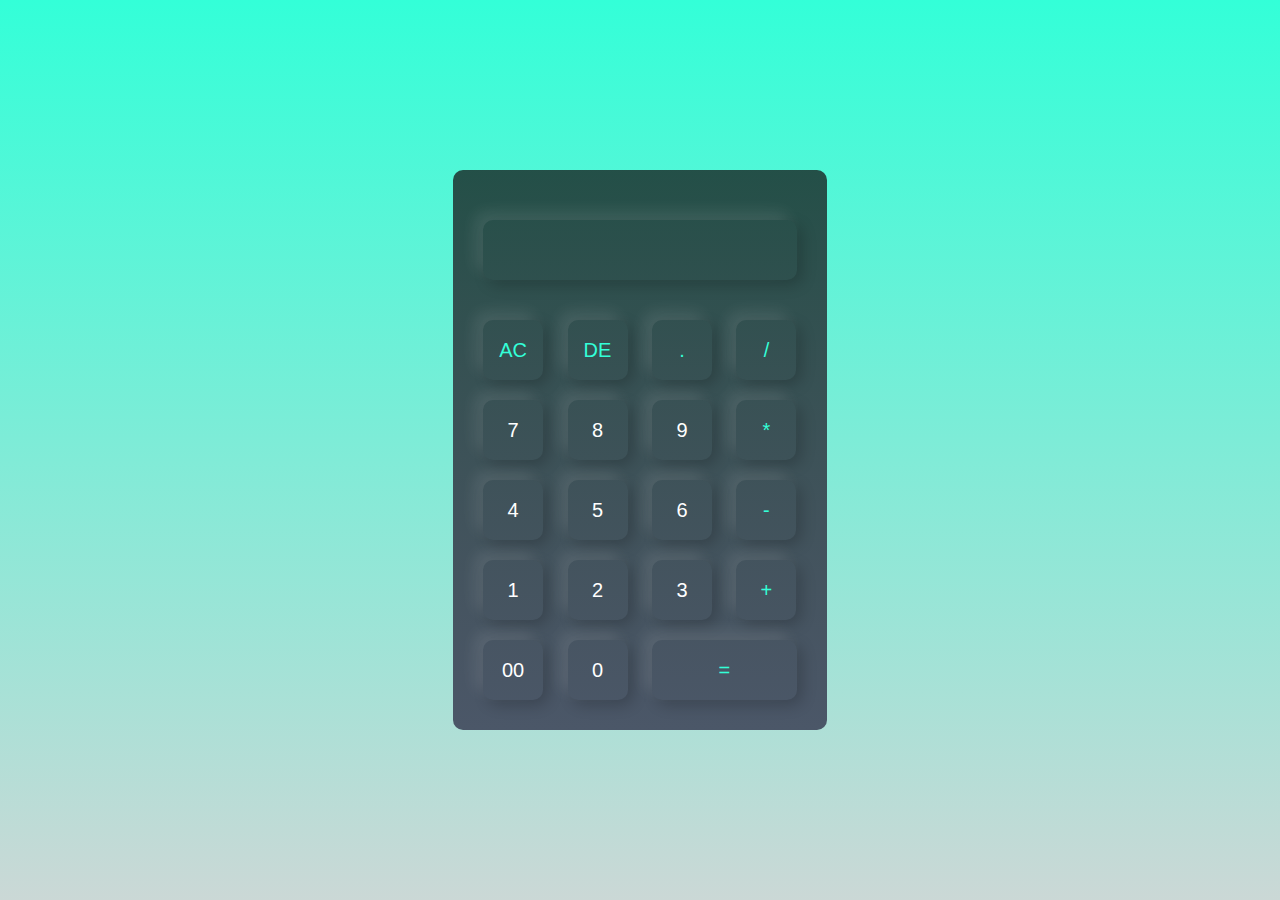
<file: Task_03_Calculator/index.html>
<!DOCTYPE html>
<html lang="en">
<head>
    <meta charset="UTF-8">
    <meta name="viewport" content="width=device-width, initial-scale=1.0">
    <title>Calculater</title>
    <link rel="stylesheet" href="style.css">
<body>
    <div class="container">
        <div class="calculator">
            <form>
                <div class="display">
                    <input type="text" name="display">
                </div>
                <div>
                    <input type="button" value="AC" onclick="display.value =''" class="operator">
                    <input type="button" value="DE" onclick="display.value = display.value.toString().slice(0,-1)" class="operator">
                    <input type="button" value="." onclick="display.value +='.'" class="operator">
                    <input type="button" value="/" onclick="display.value +='/'" class="operator">
                </div>
                <div>
                    <input type="button" value="7" onclick="display.value +='7'">
                    <input type="button" value="8" onclick="display.value +='8'">
                    <input type="button" value="9" onclick="display.value +='9'">
                    <input type="button" value="*" onclick="display.value +='*'" class="operator">
                </div>
                <div>
                    <input type="button" value="4" onclick="display.value +='4'">
                    <input type="button" value="5" onclick="display.value +='5'">
                    <input type="button" value="6" onclick="display.value +='6'">
                    <input type="button" value="-" onclick="display.value +='-'" class="operator">
                </div>
                <div>
                    <input type="button" value="1" onclick="display.value +='1'">
                    <input type="button" value="2" onclick="display.value +='2'">
                    <input type="button" value="3" onclick="display.value +='3'">
                    <input type="button" value="+" onclick="display.value +='+'" class="operator">
                </div>
                <div>
                    <input type="button" value="00" onclick="display.value +='00'">
                    <input type="button" value="0" onclick="display.value +='0'">
                    <input type="button" value="=" onclick="display.value = eval (display.value)" class="equal operator">
                </div>
            </form>
        </div>

    </div>
</body>
</html>
</file>
<file: Task_03_Calculator/style.css>
*{
    padding: 0px;
    margin: 0px;
    font-family: 'poppins',sans-serif;
    box-sizing: border-box;
}
.container{
    width: 100%;
    height:100vh;
    background-image: linear-gradient(#33ffd8 ,#cbd8d6);
    display: flex;
    align-items: center;
    justify-content: center;
}
.calculator{
    background-image: linear-gradient(#17201fc7, #4b5768);
    padding: 20px;
    border-radius: 10px;
}
.calculator form input{
    border: 0;
    outline:0;
    width: 60px;
    height: 60px;
    border-radius: 10px;
    box-shadow: -8px -8px 15px rgba(255, 255, 255, 0.1),5px 5px 15px rgba(0, 0, 0, 0.2);
    background: transparent;
    font-size: 20px;
    color: #fff;
    cursor:pointer;
    margin: 10px;

}
.display{
    display: flex;
    justify-content: flex-end;
    margin: 20px 0;
}
form .display input{
    text-align: right;
    flex: 1;
    font-size: 45px;
    box-shadow: #3a4452;
    color: #dbd756;
}
form input.equal{
    width: 145px;
}
form input.operator{
    color: #33ffd8;

}
</file>
